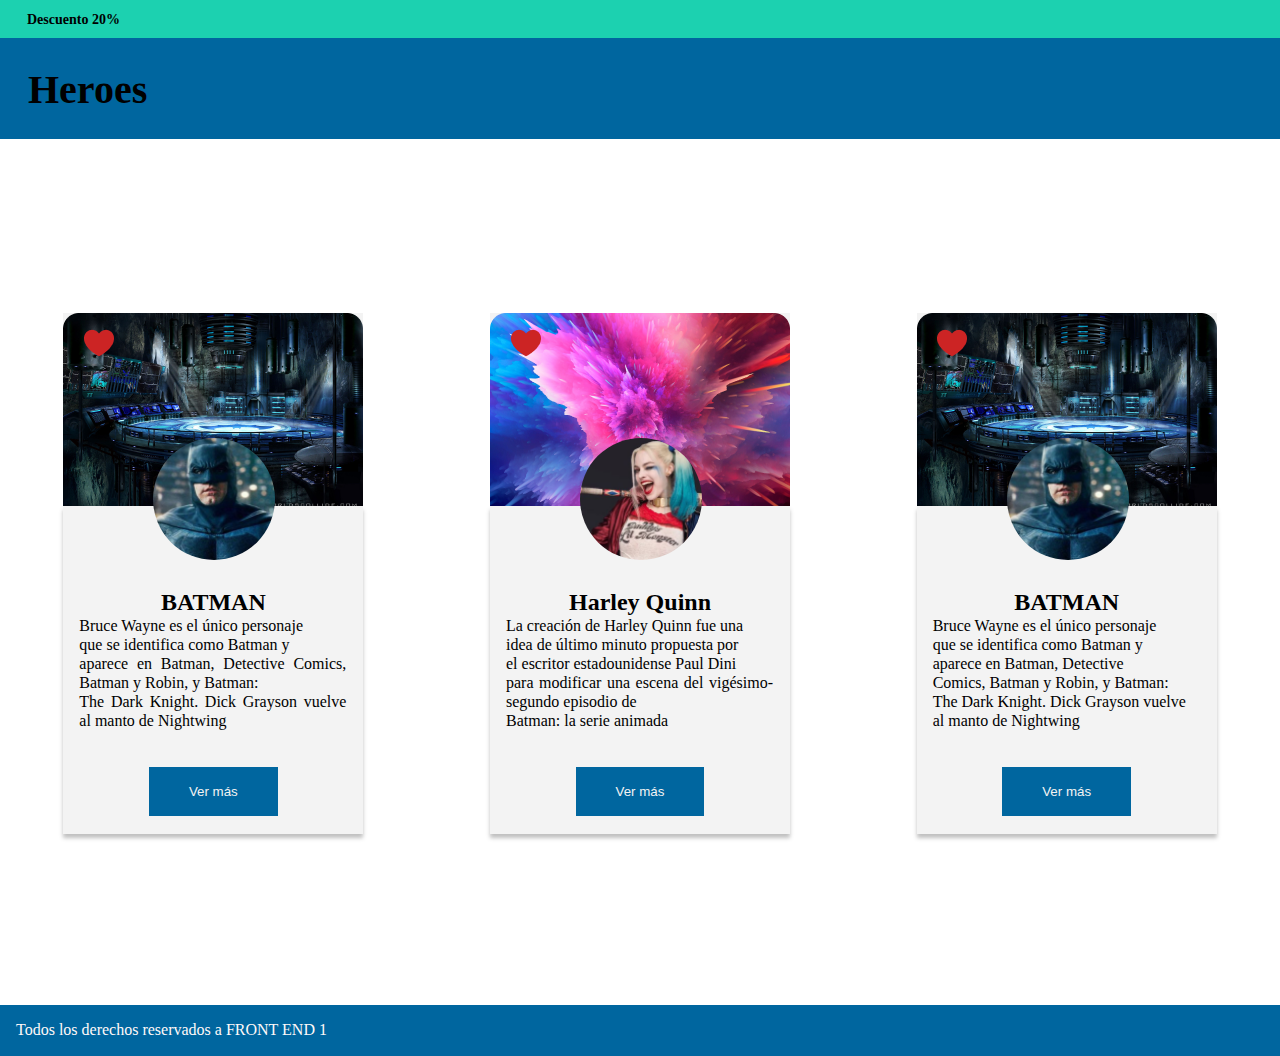
<file: clase10/index.html>
<!DOCTYPE html>
<html lang="en">
<head>
    <meta charset="UTF-8">
    <meta http-equiv="X-UA-Compatible" content="IE=edge">
    <meta name="viewport" content="width=device-width, initial-scale=1.0">
    <title>Document</title>
    <link rel="stylesheet" href="styles.css">
</head>
<body>
    <header>
        <div class="fondoencabezado">
            <h3 class="encabezado">Descuento 20%</h3>    
        </div>
        <div class="fondoheroes">
            <h1>Heroes</h1>
        </div>
    </header>
    <main>
        <section class="personajes_dc">
            
                <div class="fondo">
                    <div class="descripcion">
                       <img class="imgfondo" src="img/baticueva.png" alt="baticueva">
                       <img class="emoji" src="img/vector.png" alt="emojicorazon">
                        <img class="perfil" src="img/batman.png" alt="batmandc">
                
                        <div class="descripcion-texto">
                            <h2 class="title">BATMAN</h2>
                                <p class="par">Bruce Wayne es el único personaje <br> que se identifica como Batman y <br> aparece en Batman, Detective Comics, Batman y Robin, y Batman: <br> The Dark Knight. Dick Grayson vuelve al manto de Nightwing</p>                            
                            <div class="bottom">
                                <input type="submit" value="Ver más" id="boton">
                            </div>
                        </div>
                    </div>
            
            
                
                    <div class="descripcion">
                        <img class="imgfondo" src="img/fondoharley.png" alt="fondopantallaharley">
                        <img class="emoji" src="img/vector.png" alt="emojicorazon">
                        <img class="perfil" src="img/harley.png" alt="harleyquinndc">
                
                        <div class="descripcion-texto">
                            <h2 class="title">Harley Quinn</h2>
                                <p class="par">La creación de Harley Quinn fue una <br> idea de último minuto propuesta por <br> el escritor estadounidense Paul Dini <br> para modificar una escena del vigésimo-segundo episodio de <br> Batman: la serie animada</p>
                            <div class="bottom">
                                <input type="submit" value="Ver más" id="boton">
                            </div>
                        </div>
                    </div>
                
            
            
                
                    <div class="descripcion">
                        <img class="imgfondo" src="img/baticueva.png" alt="baticueva">
                        <img class="emoji" src="img/vector.png" alt="emojicorazon">
                        <img class="perfil" src="img/batman.png" alt="batmandc">
                
                            <div class="descripcion-texto">    
                                <h2 class="title">BATMAN</h2>
                                <p class="par">Bruce Wayne es el único personaje <br> que se identifica como Batman y <br> aparece en Batman, Detective <br> Comics, Batman y Robin, y Batman: <br> The Dark Knight. Dick Grayson vuelve <br> al manto de Nightwing</p>
                                <div class="bottom">
                                    <input type="submit" value="Ver más" id="boton">
                                </div>
                            </div>
                    </div>
                   
                </div>

        </section>
    </main>
    <footer>
        <p class="footer-text">Todos los derechos reservados a FRONT END 1</p>
    </footer>
</body>
</html>
</file>
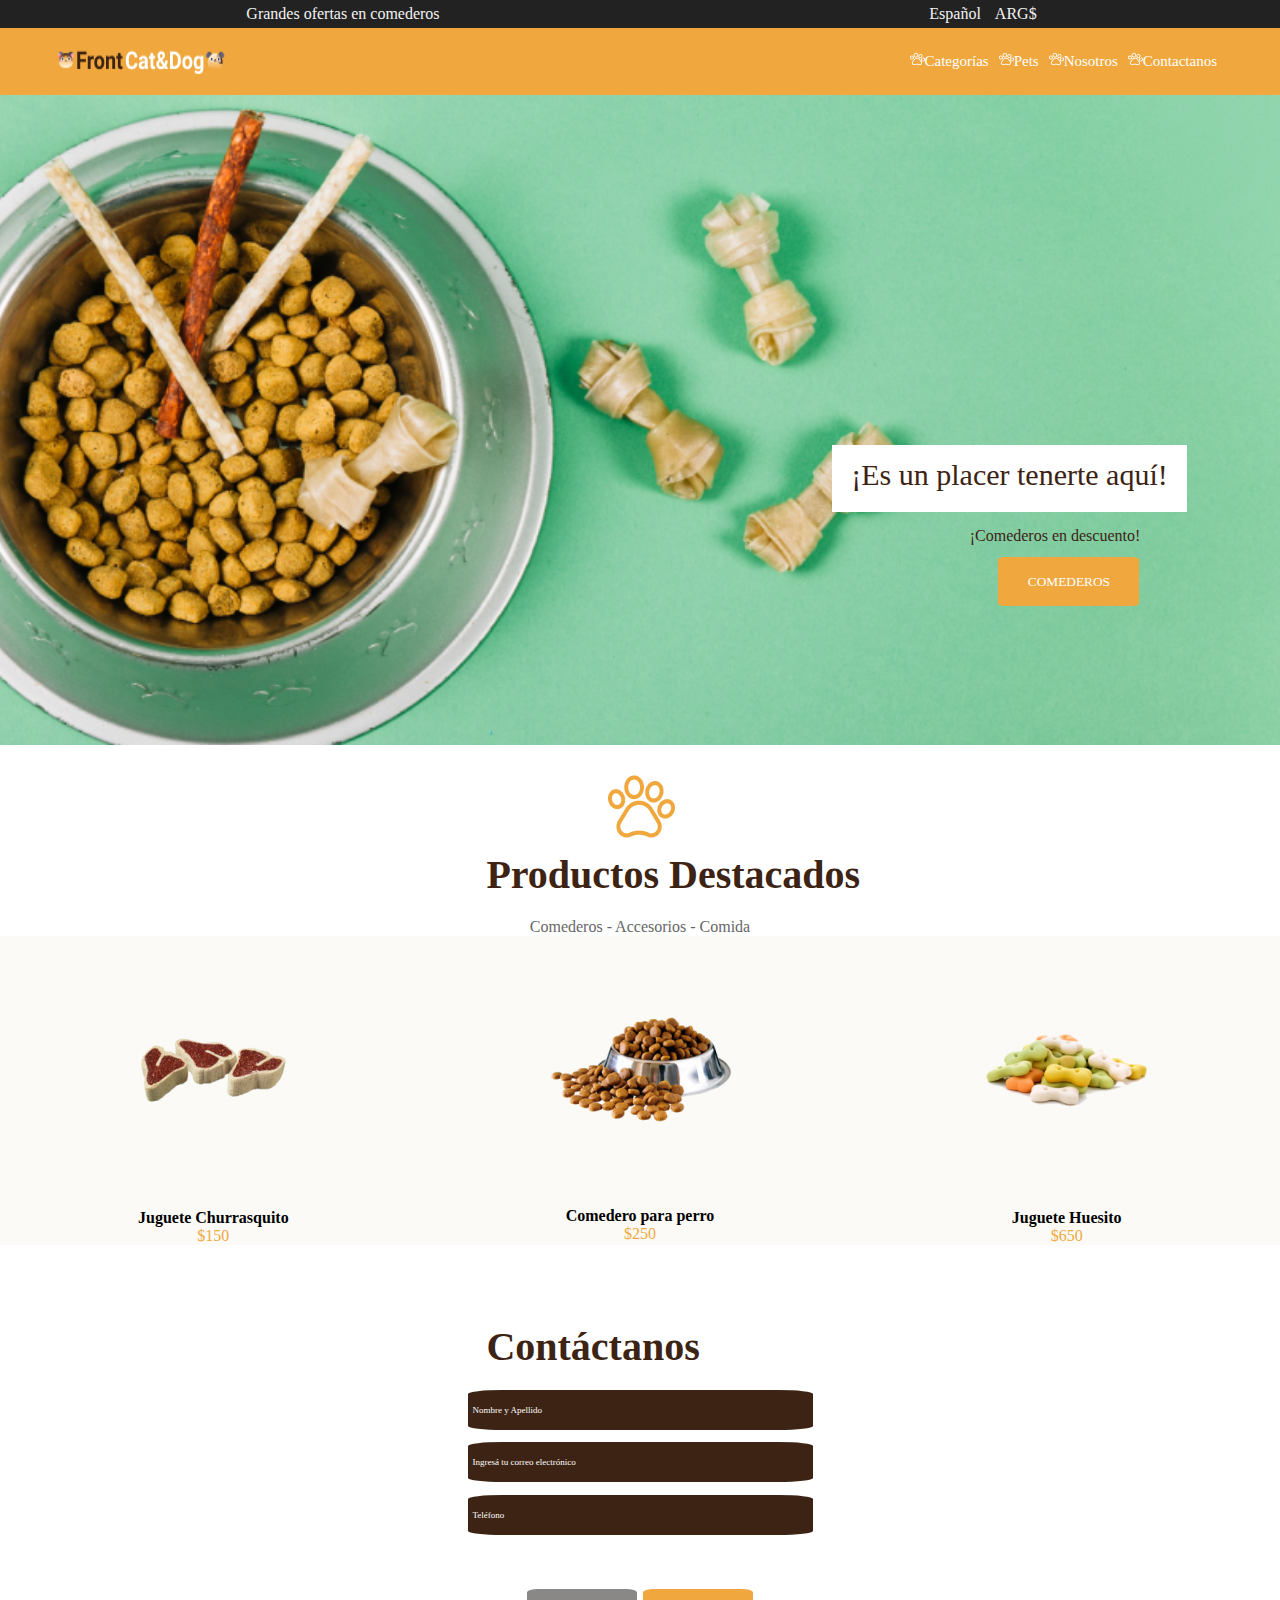
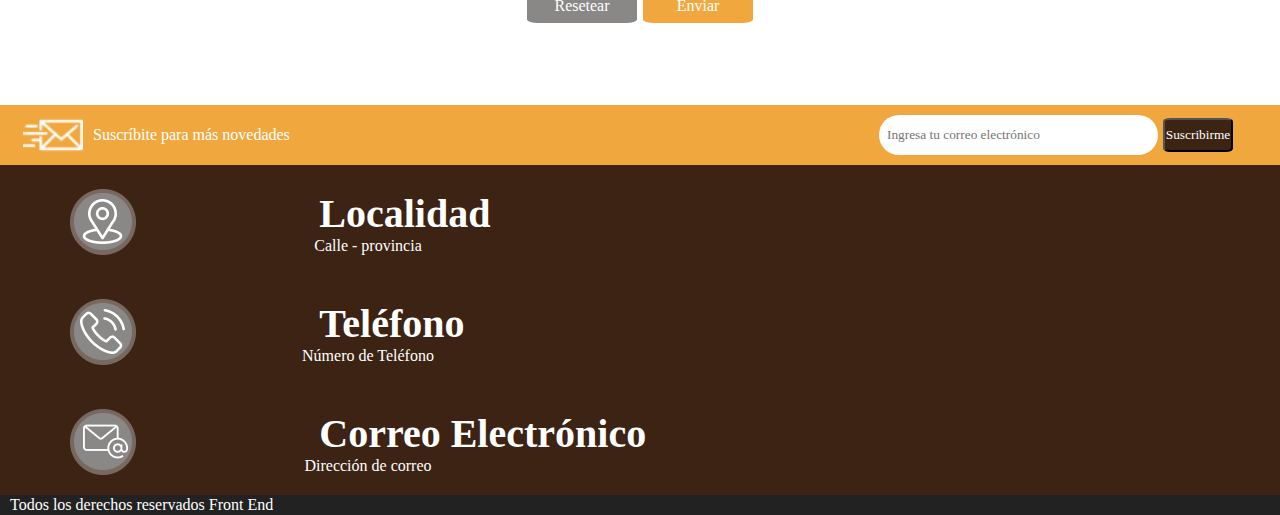
<file: clase9/index.html>
<!DOCTYPE html>
<html lang="es">

<head>
    <meta charset="UTF-8">
    <meta http-equiv="X-UA-Compatible" content="IE=edge">
    <meta name="viewport" content="width=device-width, initial-scale=1.0">
    <link rel="stylesheet" href="css/style.css">
    <title>Petshop</title>
</head>

<body>
    <header>
        <div class="banner-negro">
            <p class="first-text">Grandes ofertas en comederos</p>
            <nav>
                <ul>
                    <li>Español</li>
                    <li>ARG$</li>
                </ul>
            </nav>
        </div>
        <div class="banner-header">
            <img src="img/Logo (1).png" alt="logo front cat y dog">
            <nav class="navbar">
                <ul>
                    <li><img class="imgnav" src="img/pawprint.png" alt="huella">Categorías</li>
                    <li><img class="imgnav" src="img/pawprint.png" alt="huella">Pets</li>
                    <li><img class="imgnav" src="img/pawprint.png" alt="huella">Nosotros</li>
                    <li><img class="imgnav" src="img/pawprint.png" alt="huella">Contactanos</li>
                </ul>
            </nav>
        </div>
    </header>
    <main>
        
        <section class="banner-principal">
            <div class="texto">
                <h1>¡Es un placer tenerte aquí!</h1>
                <p class="pdesc">¡Comederos en descuento!</p>
                     <button>COMEDEROS</button>
            </div>
        </section>
        <section class="banner-secundario">
            <img class="patita" src="img/pawprint 1.png" alt="icono patita de perro">
            <h2>Productos Destacados</h2>
            <p class="productos">Comederos - Accesorios - Comida</p>
            <div class="lista">
                <article>
                    <img src="img/churrasquito.png" alt="churrasquito">
                    <p><b> Juguete Churrasquito</b></p>
                    <p class="precio">$150</p>
                </article>
                <article>
                    <img src="img/comedero.png" alt="comedero">
                    <p><b> Comedero para perro</b></p>
                    <p class="precio">$250</p>
                </article>
                <article>
                    <img src="img/Huesito.png" alt="Juguete huesito">
                    <p><b> Juguete Huesito</b></p>
                    <p class="precio">$650</p>
                </article>
            </div>
        </section>
        <section class="contactanos">
            <h2 class="titlecontact">Contáctanos</h2>
            <div class="banner">
                <p class="form">Nombre y Apellido</p>
                <p class="form">Ingresá tu correo electrónico</p>
                <p class="form">Teléfono</p>
            </div>
            <div class="bottm">
                <div class="btn-reset">
                Resetear
                </div>
                <div class="btn-send">
                   Enviar
                </div>
            </div>
        </section>
    </main>
    <footer>
        <div class="suscribite">
            <div class="footer-suscrip">
                <img src="img/enviar-correo 1.png" class="buzon" alt="">
                <p class="novedades">Suscríbite para más novedades</p>
            </div>
            <div class="caja-correo">
                <label for="email" class="email">
                    <input type="email" placeholder="Ingresa tu correo electrónico">
                </label>
                <input type="submit" value="Suscribirme" id="boton">
            </div>
        </div>
        <div class="footer-menu">
            <div class="sub-localidad">
                <img src="img/ubicacion.png" class="imgfooter" alt="">
                <div class="text-footer">
                    <h2 class="submenu-item">Localidad</h2>
                    <p class="submenu-text">Calle - provincia</p>
                </div>
            </div>
            <div class="sub-localidad">
                <img src="img/llamada.png" class="imgfooter" alt="">
                <div class="text-footer">
                    <h2 class="submenu-item">Teléfono</h2>
                        <p class="submenu-text">Número de Teléfono</p>
                </div>
            </div>
            <div class="sub-localidad">
                <img src="img/mensajeria.png" class="imgfooter" alt="">
                <div class="text-footer">
                    <h2 class="submenu-item">Correo Electrónico</h2>
                        <p class="submenu-text">Dirección de correo</p>
                </div>
            </div>
        </div>
            <div class="msj">
                <p class="footer-msj">Todos los derechos reservados Front End</p>
            </div>
        
    </footer>
</body>

</html>
</file>
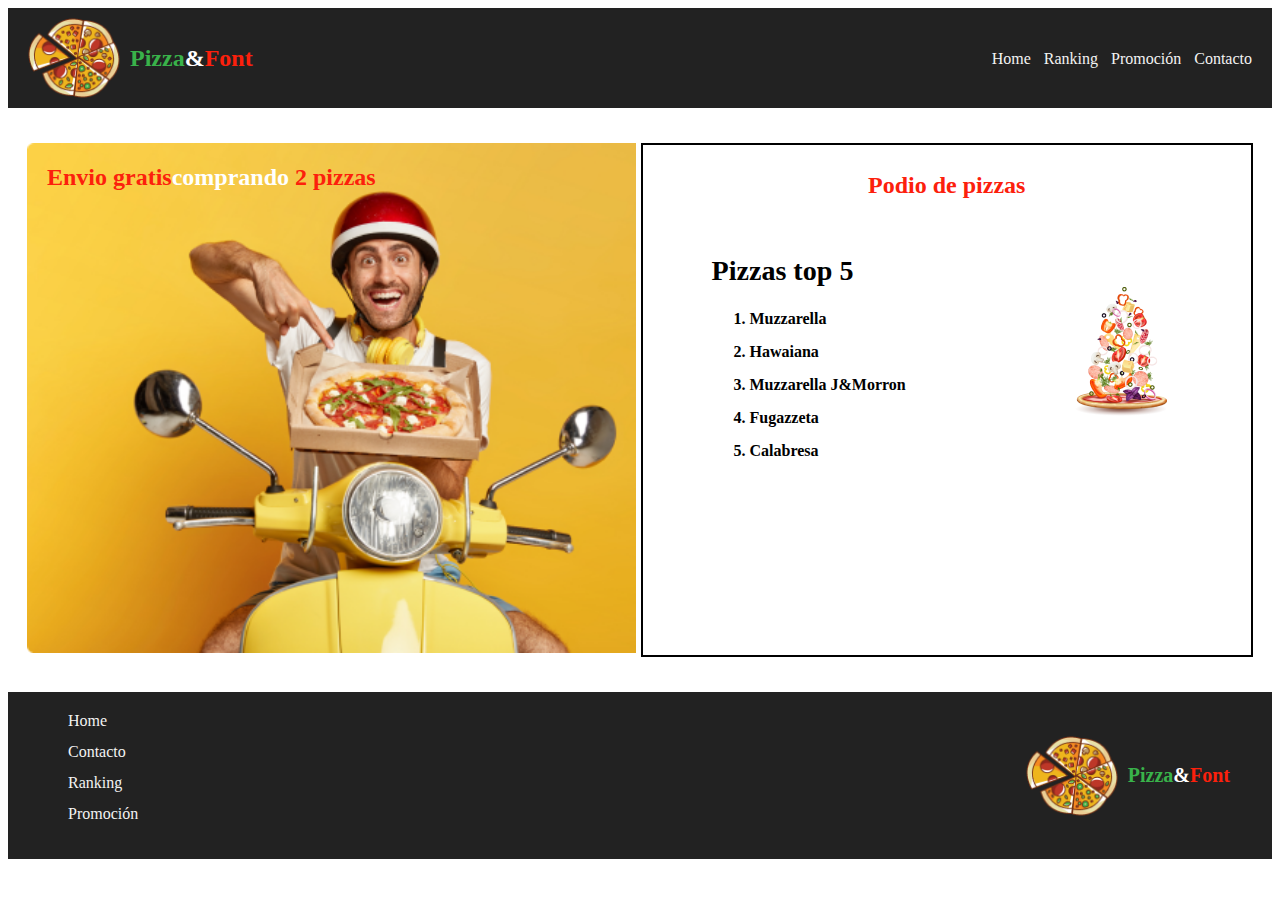
<file: clase_11/index.html>
<!DOCTYPE html>
<html lang="en">
<head>
    <meta charset="UTF-8">
    <meta http-equiv="X-UA-Compatible" content="IE=edge">
    <meta name="viewport" content="width=device-width, initial-scale=1.0">
    <title>Document</title>
    <link rel="stylesheet" href="./css/style.css">
</head>
<body>
    <header>
        <nav>
            <div class="header-logo-title">
                <img src="./img/VectorPizza.png" alt="">
                <h1 style="font-size: 24px;"><span style="color: #39B24A ;"> Pizza</span> <span style="color: white;">&</span> <span style="color: #FC200C;">Font</span></h1>
            </div>
            <div class="header-nav-menu">
                <ul class="nav-menu">
                    <li>Home</li>
                    <li>Ranking</li>
                    <li>Promoción</li>
                    <li>Contacto</li>
                </ul>
            </div>
        </nav>
    </header>
        <main>
            <div class="card-envio">
                <h2 class="text-envio">Envio gratis<span style="color: #ffffffff;">comprando</span> 2 pizzas</h2>
            </div>
            <div class="card-podio">
                <h2 class="text-podio">Podio de pizzas</h2>
                <h3>Pizzas top 5</h3>
                    <ol>
                        <li>1. Muzzarella</li>
                        <li>2. Hawaiana</li>
                        <li>3. Muzzarella J&Morron</li>
                        <li>4. Fugazzeta</li>
                        <li>5. Calabresa</li>
                    </ol>
                    <img src="./img/PizzaFalling (1).png" class="img-pizza-podio" alt="pizza">
            </div>
        </main>
        <footer>
            <ul class="footer-menu">
                <li>Home</li>
                <li>Contacto</li>
                <li>Ranking</li>
                <li>Promoción</li>
            </ul>
            <div class="footer-logo-title">
                <img src="./img/VectorPizza.png" id="img-pizza" alt="">
                <h1 class="pizza-title"><span  style="color: #39B24A ;"> Pizza</span> <span style="color: white;">&</span> <span style="color: #FC200C;">Font</span></h1>
            </div>    
            
        </footer>
</body>
</html>
</file>
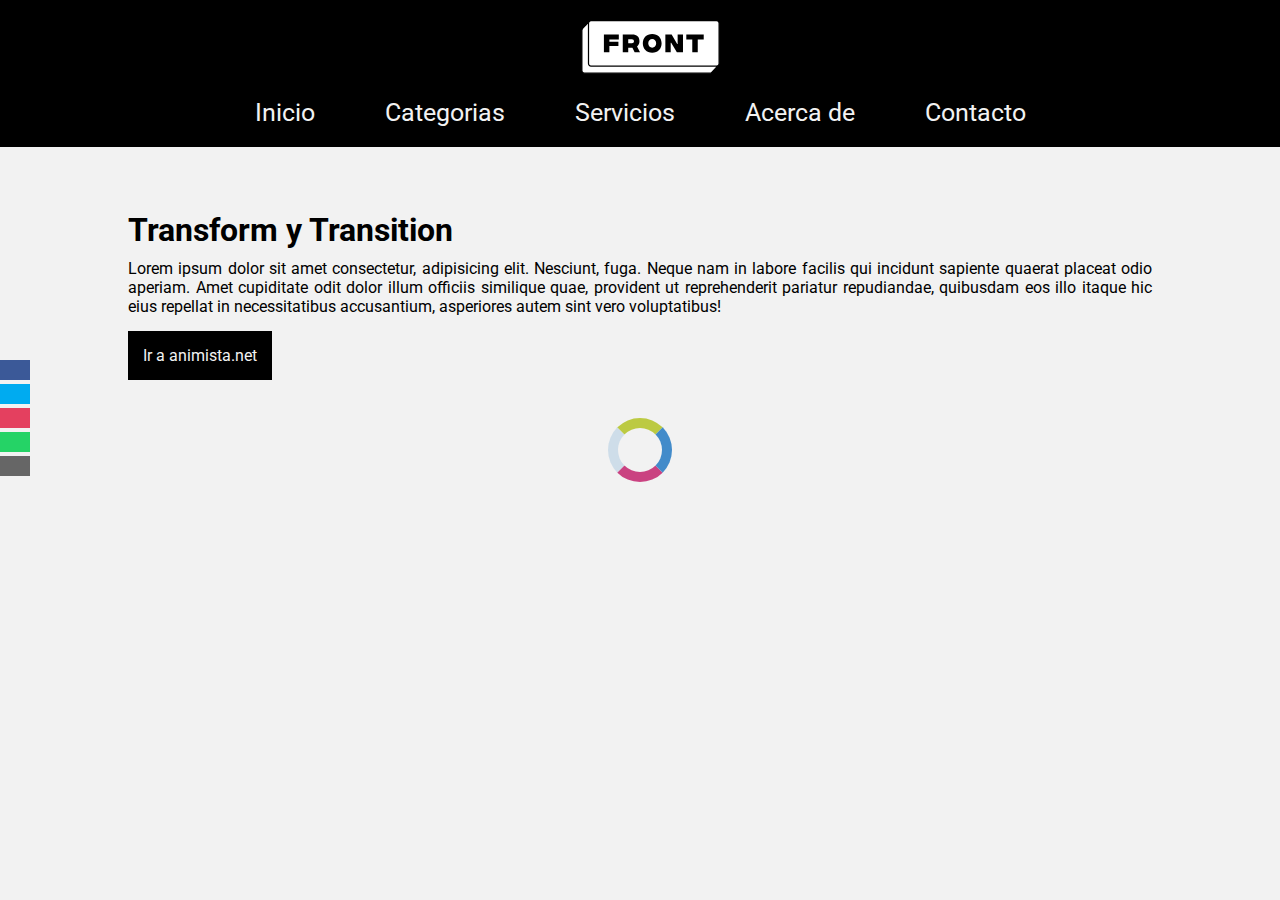
<file: clase_19/index.html>
<!DOCTYPE html>
<html lang="es">
<head>
    <meta charset="UTF-8">
    <meta http-equiv="X-UA-Compatible" content="IE=edge">
    <meta name="viewport" content="width=device-width, initial-scale=1.0">
    <title>CSS avanzado</title>
    <link rel="stylesheet" href="https://use.fontawesome.com/releases/v5.15.3/css/all.css" integrity="sha384-SZXxX4whJ79/gErwcOYf+zWLeJdY/qpuqC4cAa9rOGUstPomtqpuNWT9wdPEn2fk" crossorigin="anonymous">
    <link rel="stylesheet" href="./css/style_base.css">

</head>
<body >
    <header>
        <img class="logo" src="img/logo.svg" alt="">
		<nav>
			<ul>
				<li><a href="#">Inicio</a></li>
				<li><a href="#">Categorias</a></li>
				<li><a href="#">Servicios</a></li>
				<li><a href="#">Acerca de</a></li>
				<li><a href="#">Contacto</a></li>
			</ul>
		</nav>
	</header>
    <aside class="social">
		<ul>
			<li><a href="#" target="_blank" class="icon-facebook"><i class="fab fa-facebook"></i></a></li>
			<li><a href="#" target="_blank" class="icon-twitter"><i class="fab fa-twitter"></i></a></li>
			<li><a href="#" target="_blank" class="icon-instagram"><i class="fas fa-camera"></i></a></li>
			<li><a href="#" target="_blank" class="icon-whatsapp"><i class="fas fa-comment"></i></a></li>
			<li><a href="mailto:lromiglia@digitalhouse.com" class="icon-mail"><i class="fas fa-envelope"></i></a></li>
		</ul>
    </aside>
    <section class="container ">
        <h1>Transform y Transition</h1>
        <p>Lorem ipsum dolor sit amet consectetur, adipisicing elit. Nesciunt, fuga. Neque nam in labore facilis qui incidunt sapiente quaerat placeat odio aperiam. Amet cupiditate odit dolor illum officiis similique quae, provident ut reprehenderit pariatur repudiandae, quibusdam eos illo itaque hic eius repellat in necessitatibus accusantium, asperiores autem sint vero voluptatibus!</p>
        <a href="https://animista.net/" target="_blank">Ir a animista.net</a>
        
    </section>
    <span class="spinner"></span>
</body>
</html>
</file>
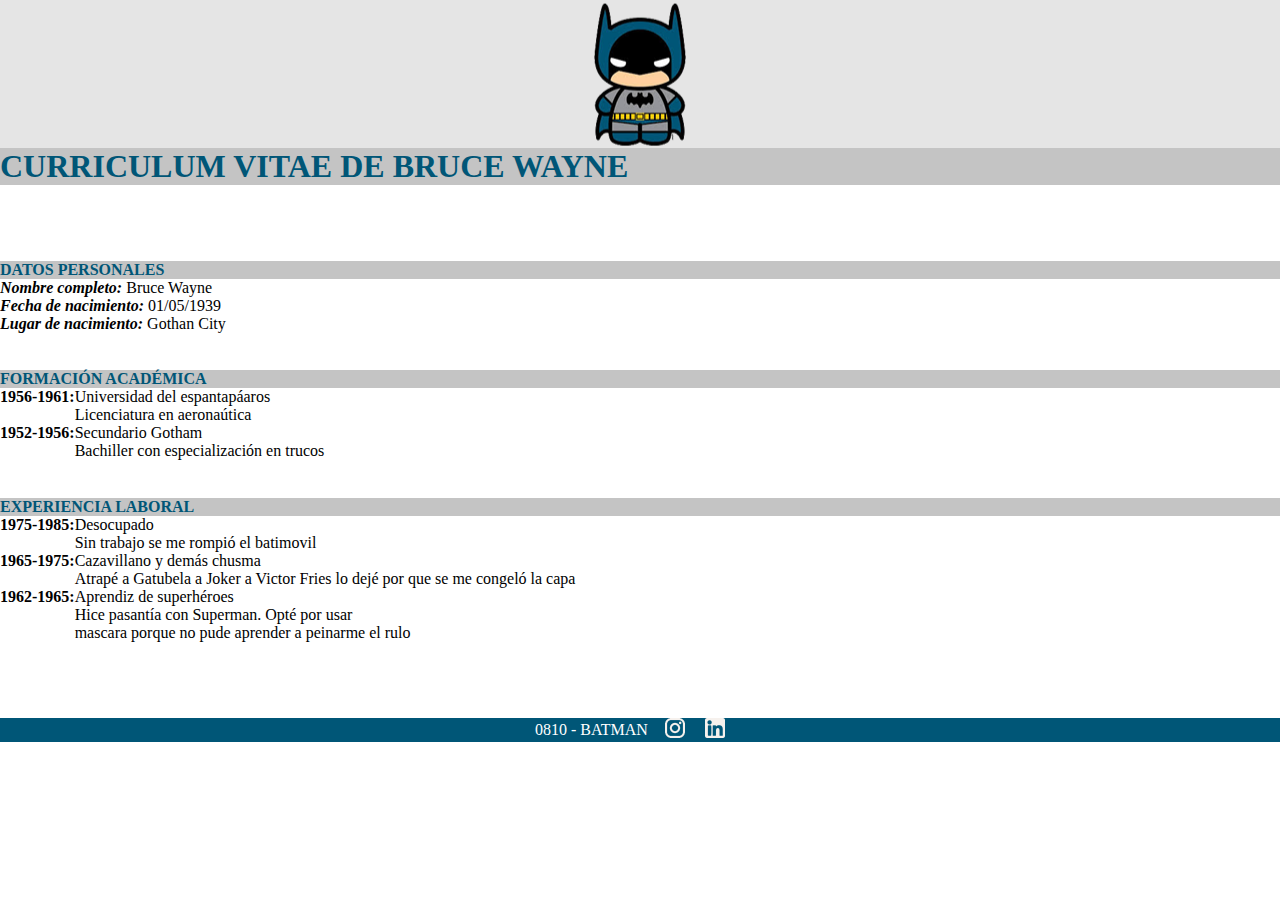
<file: CLASE_7/index.html>
<!DOCTYPE html>
<html lang="en">
<head>
    <meta charset="UTF-8">
    <title>Document</title>
    <link rel="stylesheet" href="./css/style.css">
</head>
<body>
    <header>
        <div id="fondoLogo">
            <img id="logo"src="./img/logo batman.png" alt="imagen de batman animado">
        </div>
        <h1 class="tituloySubtitulos">CURRICULUM VITAE DE BRUCE WAYNE</h1>
    </header>
    <main>
        <div class="sangria"></div>
        <h4 class="tituloySubtitulos">DATOS PERSONALES</h4>
        <ul>
            <li><em class="negrita">Nombre completo: </em>Bruce Wayne</li>
            <li><em class="negrita">Fecha de nacimiento: </em>01/05/1939</li>
            <li><em class="negrita">Lugar de nacimiento: </em>Gothan City</li>
        </ul>
        <div class="sangriaDos"></div>
        <h4 class="tituloySubtitulos">FORMACIÓN ACADÉMICA</h4>
        <div class="papi">
            <div class="fecha">1956-1961: </div>
            <div class="hijo">Universidad del espantapáaros <br> Licenciatura en aeronaútica</div>
        </div>
        <div class="papi">
            <div class="fecha">1952-1956: </div>
            <div class="hijo">Secundario Gotham <br>Bachiller con especialización en trucos</div>
        </div>
        <div class="sangriaDos"></div>
        <h4 class="tituloySubtitulos">EXPERIENCIA LABORAL</h4>
        <div class="papi">
            <div class="fecha">1975-1985: </div>
            <div class="hijo">Desocupado <br>Sin trabajo se me rompió el batimovil</div>
        </div>
        <div class="papi">
            <div class="fecha">1965-1975: </div>
            <div class="hijo">Cazavillano y demás chusma <br>Atrapé a Gatubela a Joker a Victor Fries lo dejé por que se me congeló la capa</div>
        </div>
        <div class="papi">
            <div class="fecha">1962-1965: </div>
            <div class="hijo">Aprendiz de superhéroes <br>Hice pasantía con Superman. Opté por usar <br> mascara porque no pude aprender a peinarme el rulo</div>
        </div>
        <div class="sangria"></div>
    </main>
    <footer>
        <div id="footer">
            <div class="telfooter">0810 - BATMAN</div>
            <div class="imgfooter"><img src="./img/ico_instagram.png" alt="logo instagram de batman"></div>
            <div class="imgfooter"><img src="./img/ico_linkedin.png" alt="logo linkedin de batman"></div>
        </div>
    </footer>
    
</body>
</html>
</file>
<file: clase10/styles.css>
*{
    box-sizing: border-box;
    padding: 0;
    margin: 0;
}
/*titulo heroes*/
h1{
    padding-top:28px;
    padding-left: 28px;
    padding-bottom: 26px;
    margin-top: 0;
    font-size: 40px;
    justify-content:;
    align-items: ;
    width: 100%;
}
/*descuento*/
.encabezado{
    padding-left: 27px;
    font-size: 14px;
    display: inline;
}
/*background de descuento 20%*/
.fondoencabezado{
    background-color: #1CD1B0;
    padding-bottom: 10px;
    padding-top: 10px;
    height: 38px;
    width: 100%;
}
/*background de heroes*/
.fondoheroes{
    background: #00669F;
    width: 100%;
}
.descripb1{
    display: inline-block;
    margin-left: 50px;
}
/*fondo de card de batman*/
.imgfondo{

    display: flex;
    position: relative;
    width: 300px;
    height: 193px;

}
/*fondo de card de harley quinn*/
/*.imgfondohq{
    margin-left: 80px;
}*/


.fondo{
    position: relative;
    display: flex;
    margin-top: 154px ;
    justify-content: space-around;
    
}
.descripcion{
    
    width: 300px;
    margin: 20px;
    display: flex;
    flex-direction: column;
    background-color: #F3F3F3;
    position: relative;
}
.emoji{
    position: absolute;
    top: 1rem;
    left: 1.3rem;
}
.descripcion-texto{
    box-shadow: 0px 4px 4px rgba(0, 0, 0, 0.25);
}
.perfil{
    display: flex;
    margin: 35%;
    border-radius: 50%;
    width: 122px;
    height: 122px;
    position: absolute;
    margin: 125px 0 0 90px;
}
/*.descripcionharliy{
    position: absolute;
    left: 300px;
    width: 300px;
    margin: 20px;
}
.descripcionbatman2{
    position: absolute;
    left: 500px;
    width: 300px;
}*/

.title{
    text-align: center;
    margin-top: 83px;
}
.par{
    margin:0 17px 0 16px;
    width: 267px;
    font-family: "Roboto";
    font-weight: 400;
    font-size: 16px;
    line-height: 19px;
    margin-bottom: 37px;
    text-align: justify;

}
.bottom{
    margin-bottom: 18.48px;
}
#boton{
    display: flex;
    margin-bottom: 18.48px;
    margin-top: 50px;
    background-color: #00669F;
    color:#F3F3F3;
    width: 128.78px;
    height: 48.52px;
    justify-content: center;
    margin: auto;
    border: none;
}
.footer-text{
    display: flex;
    margin-top: 151px;
    background-color: #00669F;
    color: #FFF9F9;
    height: 51px;
    align-items: center;
    padding-left: 16px;
}

@media screen and (max-width:980px) {
    .fondo{
        display: flex;
        flex-wrap: wrap;
        
    }

}
</file>
<file: clase9/css/style.css>
@import url("https://fonts.googleapis.com/css2?family=Anton&display=swap");

* {
  font-family: "Roboto";
  margin: 0;
  padding: 0;
}

.banner-negro {
  background-color: #222222;
  color: #f3f3f3;
  display: flex;
  justify-content: space-around;
  
}
.first-text{
  text-align : center;
  line-height: 12px;
  
  padding: 8px;
}

nav ul{
  flex-direction: row;
}
nav ul li{
  display: inline-block;
}
.banner-header {
  background-color: #f0a83e;
  color: #ffffff;
  display: flex;
  justify-content: space-between;
  padding: 19px 58px 20px;
  font-size: 15px;
}
.navbar ul{
  display: flex;
}

ul li{
  flex-direction: row;
  text-decoration: none;
  padding: 5px;
  list-style: none;  
}
.imgnav{
  color: white;
}
::marker{
  text-decoration: none;
}
.banner-principal {
  background-image: url(../img/bowl-and-pet-daities-on-green-background.png);
  width: 100%;
  height: 650px;
  background-size: cover;
  background-position: center;
  text-align: center;
  color: #3c2313;
  }
/*
.banner-principal > div > button {
  background-color: #f0a83e;
  color: #ffffff;
  border: none;
}
*/
button {
  background-color: #f0a83e;
  color: #ffffff;
  border: none;
}
main{
  display: flex;
  flex-direction: column;
}
/*
main > h1 {
  text-align: center;
  color: #3c2313;
}*/
.texto{
  position: relative;
}
h1{
  position: absolute;
  width: 355px;
  height: 54px;
  left: 65%;
  right: 246px;
  top: 350px;
  background-color: #ffffff;
  background-size: cover;
  font-weight: 400;
  font-family: 'roboto';
  text-align: center;
  padding: 1.0% 0 0 0;
  font-size: 30px;
}
.pdesc{
  position: absolute ;
  width: 190px;
  height:19px;
  left: 75%;
  top:432px;
}
button{
  position: absolute;
  width: 141px;
  height: 49px;
  left: 78%;
  top: 462px;
  border-radius: 5%;
}
h2 {
  color: #3c2313;
}

section > p {
  color: #666666;
}

article {
  background-color: #fbfaf6;
}

article > p {
  margin: 0;
}

footer {
  background-color: #f0a83e;
  color: #ffffff;
}
/*productos destacados*/
.banner-secundario{
  
}
.patita{
  margin: 2% 0% 0% 47.5%;

}
h2{
  color: #3c2313;
  width: 406px;
  font-size: 40px;
  margin: 5px 38% 0% 38%;
  flex-direction: row;
}
.productos{
  text-align: center;
  margin-top: 20px ;
}

.lista{
  display: flex;
}
article{
  justify-content:space-between;
  width: 100%;
  margin-left: 0%;
  text-align: center;
}
.precio{
  color: #F0A83E;
}
.banner{
  width: 100%;
  display: flex;
  flex-direction: column;
}
.titlecontact{

  margin-top: 78px;
  margin-bottom: 20px;
  text-align: center;
  width: 143px;
}
.contactanos{
  display: flex;
  flex-direction: column;
  
}
.form{
  display: flex;
  color: white;
  background-color: #3C2313;
  width: 340px;
  height: 40px;
  align-items: center;
  margin: auto;
  margin-bottom: 1%;
  font-size: 9px;
  border-radius: 10%;
  justify-content:start;
  padding-left: 5px;
}
.bottm{
  display: flex;
  justify-content:center;
  margin-top: 41px;
  text-align: center;
}
.btn-reset{
  display: flex;
  margin-right: 6px;
  width: 110px;
  background-color: #8A8787;
  height: 34px;
  border-radius: 10%;
  align-items: center;
  justify-content: center;
  color: #ffffff;
}
.btn-send{
  display: flex;
  flex-direction: row;
  width: 110px;
  background-color: #F0A83E;
  border-radius: 10%;
  height: 34px;
  align-items: center;
  justify-content: center;
  color: #ffffff;
}
footer{
  margin-top: 82px;
}
.buzon{
  margin-right: 10px;
  margin-left: 23px;
}
.suscribite{
  display: flex;
  justify-content:space-between;
  height: 60px;
}
.footer-suscrip{
  display: flex;
}
.novedades{
  margin: auto;
}
.caja-correo{
  display: flex;

  margin-right: 47px;
}
.email{
  display: flex;
  width: 271px;
  height: 40px;
  border-radius: 40px;
  align-items: center;
  margin: auto;
  background-color: white;
  margin-right: 5px;
  padding-left: 8px;
  border-color: white;
  border: 0;
}
label input{
  border: none;
}
label input:focus{
  outline:none;
}
#boton{
  width: 70px;
  height: 34px;
  background-color: #3C2313;
  border-radius: 10%;
  color:#ffffff;
  margin: auto;
  text-align: center;
}
.footer-msj{
  height: 20px;
  width: 100%;
  display: flex;
  align-items: center;
  margin-left: 10px;
}
.footer-menu{
  display: flex;
  flex-direction: column;
  background-color: #3C2313;
}
.sub-localidad{
  display: flex;
  flex-direction: row;
  margin-left: 70px;
}
.text-footer{
  display: flex;
  flex-direction: column;
  text-align:center;
  margin-top: 20px;
}
.submenu-item {
  color: #ffffff;
  display: flex;

}
.msj{
  display: flex;
  justify-content: center;
  align-items: center;
  background-color: #222222;
  height: 20px;
}
.imgfooter{
  margin-right: 29px;
  margin-top: 24px;
  margin-bottom: 20px;
  background-size: cover;
}
</file>
<file: clase_11/css/style.css>
<style>
@import url('https://fonts.googleapis.com/css2?family=Roboto+Serif:opsz@8..144&family=Roboto:ital,wght@1,300&display=swap');
</style>
*{  
    box-sizing: border-box;
    margin: 0;
    padding: 0;
}
body{
    font-family: "Roboto";
    font-style: normal;
    font-weight: 700;
    font-size: 24px;
    line-height: 28px;
}

nav{
    background-color: #222222;
    
    display: flex;
    justify-content: space-between;
    align-items: center;
}
.header-logo-title{
    display: flex;
    flex-direction: row;
}
h1{
    display: flex;
    flex-direction: row;
    justify-content: center;
    align-items: center;    
}
img{
    margin: 10px 10px 10px 20px;
    width: 92px;
    height: 80px;
}
.nav-menu{
    display: flex;
    flex-direction: row;
    justify-content: center;
    align-items: center;
    font-weight: 400;
    font-size: 16px;
    line-height: 19px;
}
.nav-menu li{
    display: flex;
    flex-direction: row;
    
    color: black;
    justify-content: flex-end;
    align-items: center;
    color: #F3F3F3;
    padding-left: 13px;
 
}
.nav-menu{
    margin-right: 20px;
}
/*main*/
main{
    display: flex;
    
    
}
.card-envio{
    background-image: url(../img/delivery.png);
    background-repeat: no-repeat;
    background-size: cover;
    display: flex;
    height: 510px;
    width: 50%;  
    margin-left: 19px;
    margin-top: 35px;

}
h2{
    color: #fc200c;
    font-weight: 700;
    font-size: 24px;
    line-height: 28px;
}
.text-envio{
    margin: 20px 0 0 19.98px;
}
.text-podio{
    text-align: center;
    margin-top: 26px;
}
.card-podio{
    background-image: url(../img/Rectangle\ 2.png);
    background-repeat: no-repeat;
    background-size: auto;
    width: 50%;
    border: 2px solid black;
    height: 510px;
    margin: 35px 0 35px 0;
    margin-left: 5px;
    margin-right: 19px;
    position: relative;
}
h3{
    margin-top: 58px;
    margin-left: 69px;
    margin-bottom: 20px;

}
ol li{
    margin-left: 51px;
    padding-bottom: 10px;
    list-style: none;
    width: 100%;
    height: 23px;
    font-weight: 700;
    font-size: 16px;
    line-height: 19px;
}
.img-pizza-podio{
    position: absolute;
    top: 132px;
    right: 74px;
    width: 92px;
    height: 129px;
}
/*footer*/
footer{
    background-color: #222222;
    display: flex;
    flex-direction: row;
    justify-content:space-between;
    
}
.footer-menu{
    display: flex;
    flex-direction: column;
    margin-left: 20px;
    list-style: none;
    margin-top: 19px;   
}
.footer-menu li{
    color:#F3F3F3;
    padding-bottom: 12px;
    font-weight: 400;
    font-size: 16px;
    line-height: 19px;
}
.pizza-title{
    display: flex;
    font-size: 20px;
    align-items: center;
    margin-right: 42px;
    font-weight: 700;
    font-size: 20px;
    line-height: 23px;
    height: 23px;
}
.footer-logo-title{
    display: flex;
    align-items: center;
    font-weight: 700;
    font-size: 20px;
    
}
</file>
<file: clase_19/css/style_base.css>
@import url('https://fonts.googleapis.com/css2?family=Roboto:wght@300&display=swap');

*{
    box-sizing: border-box;
    margin: 0;
    padding: 0;
}
:root{
    --primary-color: #000;
    --secondary-color:#f2f2f2;
    --decoration-color:#c79800;
   }

body{
    background:var(--secondary-color);
    font-family: 'Roboto';
    color:var(--primary-color);
    width: 100%;
  }

header{
    background-color:var(--primary-color);
    text-align: center;
    z-index: 100;
}
header .logo {
    margin-top: 20px;
    margin-left: 20px;
}

/** Menú principal */
nav ul {
    display: flex; 
    justify-content: center;
    list-style: none;
    /* padding: 0px;
    margin-left: 10px;          NO son necesarias porque usamos flex*/
}
nav ul li {
    margin: 20px;
}
nav ul li a{
    position:relative;
    margin:15px;
    font-size:25px;  
    color:var(--secondary-color);
    text-decoration: none;
}

nav ul li a:before{
    content:'';
    background: var(--decoration-color);
    position:absolute;
    bottom:-10px; 
    /* alto y ancho=0 */
    /* transition: ; */
    width: 0;
    height: 0;
}
/* ::before */
nav ul li a:hover{
    /* ancho final */
    width: 100%;
    height: 100%;
    background-color: var(--decoration-color);
    color:var(--primary-color);
}

/* Barra redes */
.social {
	position: fixed; 
	left: 0; 
	top: calc(50% - 90px); /* Para que quede centrada le decimos que al 50% del alto le reste la mitad del alto de la barra: 16px de la letra + 10 padding-top + 10padding-bottom */
	z-index: 2000; 
}
.social ul {
	list-style: none;
}

.social ul li a {
    display: inline-block; /* porque le quiero agregar padding */
    color:var(--secondary-color);
    background: var(--primary-color);
    padding: 10px 15px;
    text-decoration: none;
    /* transition: ; */
    transition: all 1s ease;    
}

.social ul li .icon-facebook {background:#3b5998;} /* Establecemos los colores de cada red social, aprovechando su class */
.social ul li .icon-twitter {background: #00abf0;}
.social ul li .icon-instagram {background: #E4405F;}
.social ul li .icon-whatsapp {background: #25D366;}
.social ul li .icon-mail {background: #666666;}

.social ul li a:hover{
    /* transform: ; */
    /* padding: ; */
    transform: scale(2);
    padding: .8rem;
}


  /* Contenido */
.container{
    width: 80%;
    margin: 5% auto;
}

.container p{
    margin-top: 10px;
    text-align: justify;
}
.container a{
    display: inline-block;
    background-color:var(--primary-color);
    color:var(--secondary-color);
    text-decoration: none;
    padding: 15px;
    margin-top: 15px;
}
.container a:hover{
    color:var(--decoration-color);
}
 
/* spinner| */
.spinner{
    width: 64px;
    height: 64px;
    position: fixed;
    top: calc(50% - 32px);
    left: calc(50% - 32px);
    border-radius: 50%;
    z-index: 2
 }
.spinner {
    background-color: transparent;
    border-top: 10px solid rgb(188, 202, 66);
    border-right: 10px solid rgb(66,139,202);
    border-bottom: 10px solid rgb(202, 66, 129);
    border-left: 10px solid rgba(66,139,202,.2);
     /* animation: ; */
    animation: spin 1s ease infinite ;
    
 }
/* keyframes
    crear la animación con la rotación desde el momento 0 y momento 100
 */
    @keyframes spin{
        0%{
            transform: rotate(0deg);
        }
        100%{
            transform: rotate(360deg);
        }
    }
</file>
<file: CLASE_7/css/style.css>
*{
    margin: 0;
    padding: 0;
}
#fondoLogo{
    align-items: center;
    background: #e5e5e5;
    display: flex;
    justify-content: center;
    max-width: 1440px;
    margin: 0 auto;
}
.tituloySubtitulos{
    background: #C4C4C4;
    color: #005677;
}
.sangria{
    height: 2cm;
}
.sangriaDos{
    height: 1cm;
}
.papi{
    display: flex;
    margin-top: auto;
}
.fecha{
    font-weight: bold;
    width: max-content;
}
.negrita{
    font-weight: bold;
}
#footer{
    align-items: center;
    background: #005677;
    color: white;
    display: flex;
    justify-content: center;
    max-width: 1440px;
    margin: 0 auto;
}
.imgfooter{
    width: 40px;
}
.telfooter{
    width: 130px;
}
</file>
